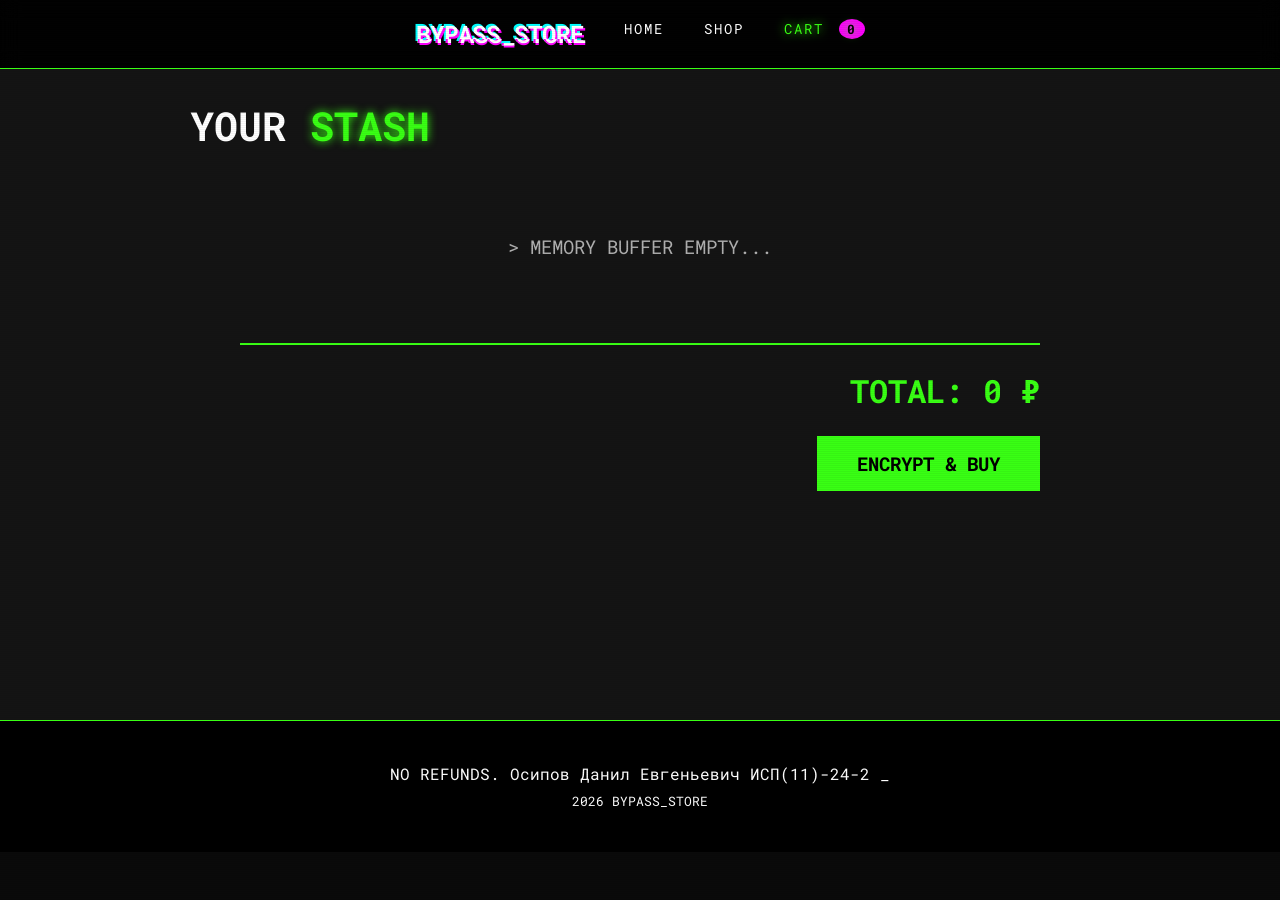
<file: cart.html>
<!DOCTYPE html>
<html lang="ru">
<head>
    <meta charset="UTF-8">
    <meta name="viewport" content="width=device-width, initial-scale=1.0">
    <title>BYPASS_STORE | CART</title>
    <link href="https://fonts.googleapis.com/css2?family=Roboto+Mono:wght@400;700&family=VT323&display=swap" rel="stylesheet">
    <link rel="stylesheet" href="style.css">
</head>
<body>
    <div class="overlay"></div>

    <nav class="navbar">
        <ul>
            <h1 class="glitch" data-text="BYPASS_STORE">BYPASS_STORE</h1>

            <li><a href="index.html">HOME</a></li>
            <li><a href="shop.html">SHOP</a></li>
            <li><a href="cart.html" class="active cart-link">
                CART <span class="cart-count" id="cartCount">0</span>
            </a></li>
        </ul>
    </nav>

    <section class="cart-section" style="padding-top: 100px; min-height: 80vh;">
        <div class="container">
            <h2 class="section-title">YOUR <span class="highlight">STASH</span></h2>
            
            <div id="cartItems" class="cart-items">
                <!-- Сюда JS вставит товары -->
            </div>

            <div class="cart-total">
                <h3>TOTAL: <span id="cartTotal">0</span> ₽</h3>
                <button class="btn-checkout" onclick="checkout()">ENCRYPT & BUY</button>
            </div>
        </div>
    </section>

    <footer>
        <p>NO REFUNDS. Осипов Данил Евгеньевич ИСП(11)-24-2 <span class="blink">_</span></p>
        <small>2026 BYPASS_STORE</small>
    </footer>

    <script src="script.js"></script>
</body>
</html>
</file>
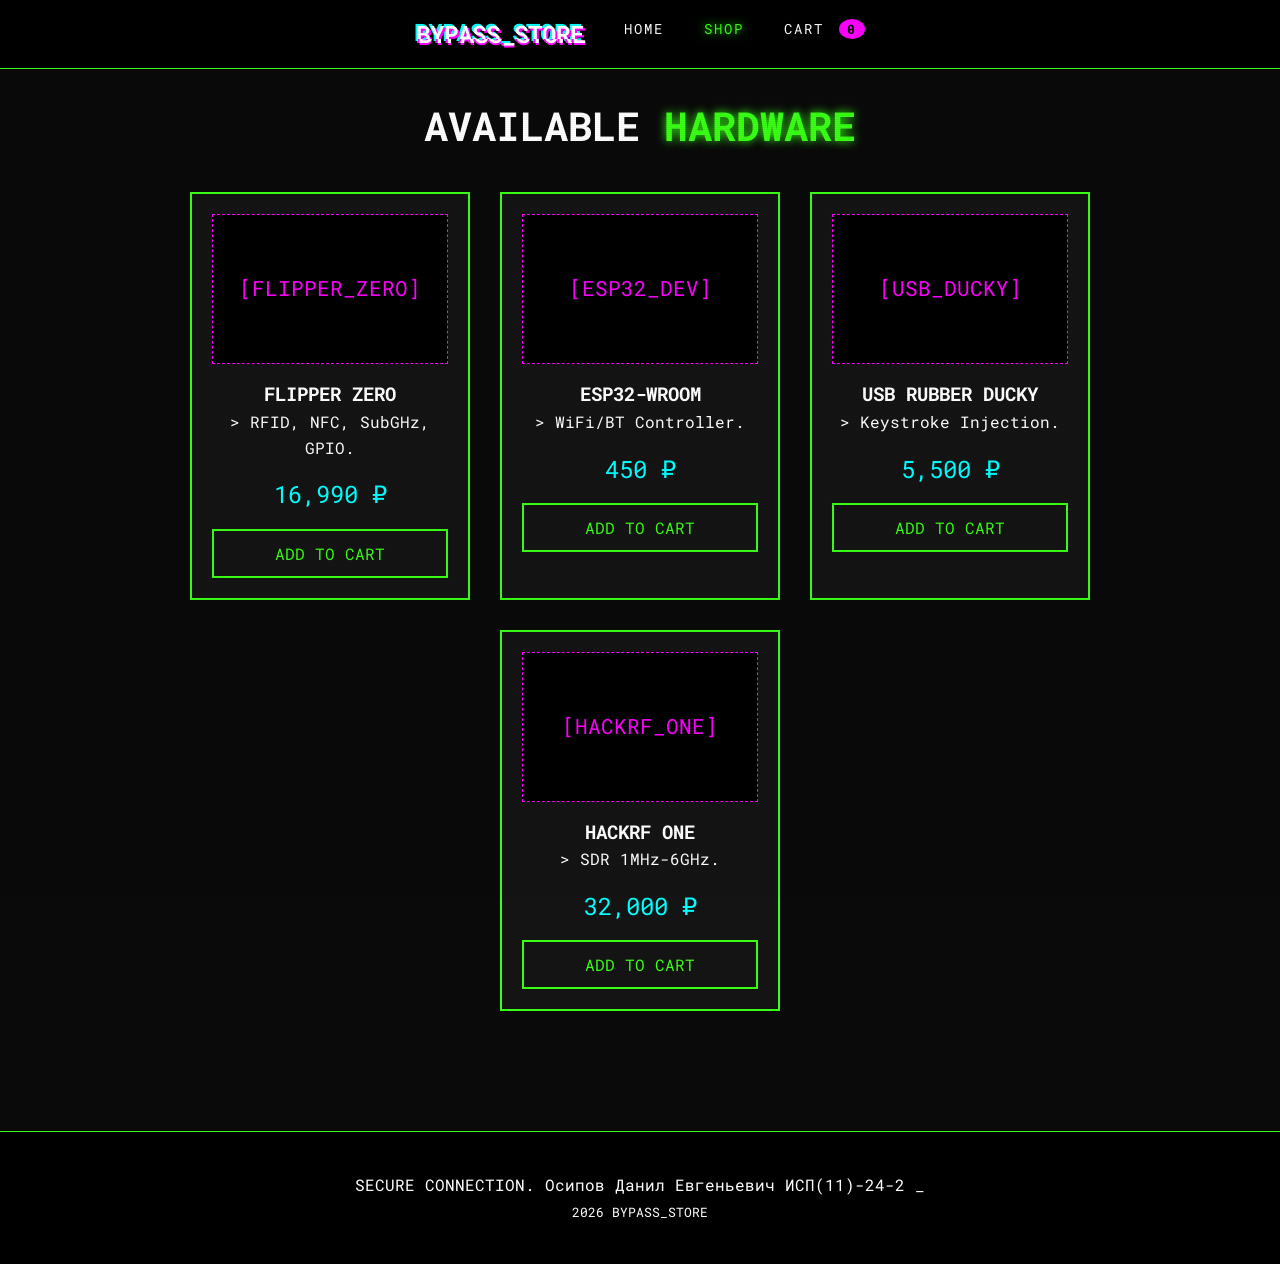
<file: shop.html>
<!DOCTYPE html>
<html lang="ru">
<head>
    <meta charset="UTF-8">
    <meta name="viewport" content="width=device-width, initial-scale=1.0">
    <title>BYPASS_STORE | SHOP</title>
    <link href="https://fonts.googleapis.com/css2?family=Roboto+Mono:wght@400;700&family=VT323&display=swap" rel="stylesheet">
    <link rel="stylesheet" href="style.css">
</head>
<body>
    <div class="overlay"></div>

    <nav class="navbar">
        <ul>
             <h1 class="glitch" data-text="BYPASS_STORE">BYPASS_STORE</h1>

            <li><a href="index.html">HOME</a></li>
            <li><a href="shop.html" class="active">SHOP</a></li>
            <li><a href="cart.html" class="cart-link">
                CART <span class="cart-count" id="cartCount">0</span>
            </a></li>
        </ul>
    </nav>

    <section class="shop-section" style="padding-top: 100px; min-height: 80vh;">
        <div class="container">
            <h2 class="section-title">AVAILABLE <span class="highlight">HARDWARE</span></h2>
            <div class="products-grid">
                
                <!-- Товар 1 -->
                <div class="card">
                    <div class="card-image">[FLIPPER_ZERO]</div>
                    <h3>FLIPPER ZERO</h3>
                    <p>> RFID, NFC, SubGHz, GPIO.</p>
                    <div class="price">16,990 ₽</div>
                    <button class="btn-buy" onclick="addToCart('Flipper Zero', 16990)">ADD TO CART</button>
                </div>

                <!-- Товар 2 -->
                <div class="card">
                    <div class="card-image">[ESP32_DEV]</div>
                    <h3>ESP32-WROOM</h3>
                    <p>> WiFi/BT Controller.</p>
                    <div class="price">450 ₽</div>
                    <button class="btn-buy" onclick="addToCart('ESP32-WROOM-32', 450)">ADD TO CART</button>
                </div>

                <!-- Товар 3 -->
                <div class="card">
                    <div class="card-image">[USB_DUCKY]</div>
                    <h3>USB RUBBER DUCKY</h3>
                    <p>> Keystroke Injection.</p>
                    <div class="price">5,500 ₽</div>
                    <button class="btn-buy" onclick="addToCart('USB Rubber Ducky', 5500)">ADD TO CART</button>
                </div>

                <!-- Товар 4 -->
                <div class="card">
                    <div class="card-image">[HACKRF_ONE]</div>
                    <h3>HACKRF ONE</h3>
                    <p>> SDR 1MHz-6GHz.</p>
                    <div class="price">32,000 ₽</div>
                    <button class="btn-buy" onclick="addToCart('HackRF One', 32000)">ADD TO CART</button>
                </div>

            </div>
        </div>
    </section>

    <footer>
        <p>SECURE CONNECTION. Осипов Данил Евгеньевич ИСП(11)-24-2 <span class="blink">_</span></p>
        <small>2026 BYPASS_STORE</small>
    </footer>

    <script src="script.js"></script>
</body>
</html>
</file>
<file: style.css>
:root {
    --neon-green: #39ff14;
    --neon-cyan: #00ffff;
    --neon-pink: #ff00ff;
    --bg-dark: #0a0a0a;
    --bg-section: #141414;
    --text-gray: #b0b0b0;
}
html {
    scroll-behavior: smooth;
}

* {
    margin: 0;
    padding: 0;
    box-sizing: border-box;
}

body {
    background-color: var(--bg-dark);
    color: #fff;
    font-family: 'Roboto Mono', monospace;
    overflow-x: hidden;
    line-height: 1.6;
}
#matrixCanvas {
    position: absolute;
    top: 0;
    left: 0;
    width: 100%;
    height: 100%;
    z-index: 0;
    opacity: 0.15;
}

.logo-container {
    position: relative;
    z-index: 2;
}

.scroll-indicator {
    position: absolute;
    bottom: 30px;
    z-index: 2;
    color: var(--neon-green);
    animation: bounce 2s infinite;
}

/* Эффект старого монитора */
.overlay {
    position: fixed;
    top: 0;
    left: 0;
    width: 100%;
    height: 100%;
    background: repeating-linear-gradient(
        0deg,
        rgba(0, 0, 0, 0.15),
        rgba(0, 0, 0, 0.15) 1px,
        transparent 1px,
        transparent 2px
    );
    pointer-events: none;
    z-index: 1000;
    opacity: 0.3;
}

/* НАВИГАЦИЯ */
.navbar {
    position: fixed;
    top: 0;
    width: 100%;
    background: rgba(0, 0, 0, 0.9);
    backdrop-filter: blur(10px);
    padding: 15px 0;
    z-index: 999;
    border-bottom: 1px solid var(--neon-green);
}

.navbar ul {
    display: flex;
    justify-content: center;
    gap: 40px;
    list-style: none;
}

.navbar a {
    color: #fff;
    text-decoration: none;
    font-size: 0.9rem;
    letter-spacing: 2px;
    transition: 0.3s;
}

.navbar a:hover,
.navbar a.active {
    color: var(--neon-green);
    text-shadow: 0 0 10px var(--neon-green);
}

/* HERO SECTION */
.hero {
    height: 100vh;
    display: flex;
    flex-direction: column;
    justify-content: center;
    align-items: center;
    /* Убрали строку с background-image и linear-gradient */
    background-color: #000; /* Просто черный фон */
    text-align: center;
    position: relative;
    overflow: hidden; /* Чтобы матрица не вылезала за пределы */
}

.ascii-logo {
    color: var(--neon-green);
    font-size: 0.5rem;
    line-height: 0.8;
    animation: flicker 3s infinite;
}

@keyframes flicker {
    0%, 100% { opacity: 1; }
    50% { opacity: 0.8; }
}

.hero h1 {
    font-size: 2.5rem;
    margin: 20px 0;
    letter-spacing: 3px;
}

.tagline {
    font-size: 1.2rem;
    color: var(--neon-green);
    letter-spacing: 2px;
}

.scroll-indicator {
    position: absolute;
    bottom: 30px;
    color: var(--neon-green);
    animation: bounce 2s infinite;
}

@keyframes bounce {
    0%, 100% { transform: translateY(0); }
    50% { transform: translateY(-10px); }
}

/* ГЛИТЧ ЭФФЕКТ */
.glitch {
    position: relative;
    color: #fff;
    text-shadow: 
        2px 2px var(--neon-pink),
        -2px -2px var(--neon-cyan);
}

.glitch::before,
.glitch::after {
    content: attr(data-text);
    position: absolute;
    top: 0;
    left: 0;
    width: 100%;
    height: 100%;
}

.glitch::before {
    left: 2px;
    text-shadow: -2px 0 var(--neon-pink);
    clip: rect(24px, 9999px, 90px, 0);
    animation: glitch-anim 3s infinite linear alternate-reverse;
}

.glitch::after {
    left: -2px;
    text-shadow: -2px 0 var(--neon-cyan);
    clip: rect(85px, 9999px, 140px, 0);
    animation: glitch-anim 2s infinite linear alternate-reverse;
}

@keyframes glitch-anim {
    0% { clip: rect(14px, 9999px, 127px, 0); }
    20% { clip: rect(65px, 9999px, 55px, 0); }
    40% { clip: rect(23px, 9999px, 88px, 0); }
    60% { clip: rect(98px, 9999px, 10px, 0); }
    80% { clip: rect(4px, 9999px, 112px, 0); }
    100% { clip: rect(83px, 9999px, 34px, 0); }
}

/* СЕКЦИИ */
.section-dark {
    background: var(--bg-section);
    padding: 100px 20px;
    text-align: center;
}

.container {
    max-width: 900px;
    margin: 0 auto;
}

.section-title {
    font-size: 2.5rem;
    margin-bottom: 20px;
    line-height: 1.3;
}

.highlight {
    color: var(--neon-green);
    text-shadow: 0 0 10px var(--neon-green);
}

.section-text {
    font-size: 1.1rem;
    color: var(--text-gray);
    line-height: 1.8;
}

/* ВИДЕО СЕКЦИЯ */
.video-section {
    height: 60vh;
    background: #000;
    display: flex;
    justify-content: center;
    align-items: center;
    position: relative;
}

.video-placeholder {
    text-align: center;
    color: #fff;
    border: 2px solid var(--neon-green);
    padding: 40px;
    background: rgba(0,0,0,0.8);
}

.play-button {
    font-size: 4rem;
    color: var(--neon-green);
    cursor: pointer;
    transition: 0.3s;
}

.play-button:hover {
    transform: scale(1.2);
    text-shadow: 0 0 20px var(--neon-green);
}

/* МАГАЗИН */
.shop-section {
    background: var(--bg-dark);
    padding: 80px 20px;
    text-align: center;
}

.products-grid {
    display: flex;
    justify-content: center;
    gap: 30px;
    flex-wrap: wrap;
    margin: 40px 0;
}

.card {
    border: 2px solid var(--neon-green);
    background: var(--bg-section);
    padding: 20px;
    width: 280px;
    transition: 0.3s;
}

.card:hover {
    transform: translateY(-10px);
    box-shadow: 0 0 30px var(--neon-green);
}

.card-image {
    height: 150px;
    background: #000;
    color: var(--neon-pink);
    display: flex;
    align-items: center;
    justify-content: center;
    font-size: 1.3rem;
    border: 1px dashed var(--neon-pink);
    margin-bottom: 15px;
}

.price {
    font-size: 1.5rem;
    color: var(--neon-cyan);
    margin: 15px 0;
}

.btn-buy {
    background: transparent;
    border: 2px solid var(--neon-green);
    color: var(--neon-green);
    padding: 12px 30px;
    font-family: 'Roboto Mono', monospace;
    font-size: 1rem;
    cursor: pointer;
    width: 100%;
    text-transform: uppercase;
    transition: 0.3s;
}

.btn-buy:hover {
    background: var(--neon-green);
    color: #000;
}

.balance-display {
    font-size: 1.5rem;
    color: var(--neon-cyan);
    margin-top: 40px;
}

/* УЧАСТНИКИ */
.members-grid {
    display: grid;
    grid-template-columns: 1fr 1fr;
    gap: 40px;
    max-width: 1200px;
    margin: 0 auto;
    padding: 0 20px;
}

.member-image {
    height: 400px;
    background: #000;
    border: 2px solid var(--neon-green);
    display: flex;
    align-items: center;
    justify-content: center;
    color: var(--neon-pink);
}

.member-list {
    list-style: none;
    text-align: left;
    font-size: 1.3rem;
    line-height: 2.5;
}

.member-list li {
    border-bottom: 1px solid #333;
    padding: 10px 0;
}

/* FOOTER */
footer {
    background: #000;
    text-align: center;
    padding: 40px 20px;
    border-top: 1px solid var(--neon-green);
}

.footer-links {
    margin: 20px 0;
}

.footer-links a {
    color: var(--text-gray);
    text-decoration: none;
    margin: 0 10px;
}

.footer-links a:hover {
    color: var(--neon-green);
}

.blink {
    animation: blink 1s infinite;
}

@keyframes blink {
    50% { opacity: 0; }
}

/* АДАПТИВНОСТЬ */
@media (max-width: 768px) {
    .members-grid {
        grid-template-columns: 1fr;
    }
    
    .navbar ul {
        gap: 15px;
        font-size: 0.7rem;
    }
    
    .section-title {
        font-size: 1.8rem;
    }
}
/* ... (Весь предыдущий CSS остается) ... */

/* ВИДЕО СЕКЦИЯ - ПОЛНОЭКРАННАЯ */
.video-section {
    height: 100vh;
    width: 100%;
    background: #000;
    position: relative;
    overflow: hidden;
}
/* ВИДЕО СЕКЦИЯ - АВТОПЛЕЙ БЕЗ КОНТРОЛОВ */
.video-section {
    height: 100vh;
    width: 100%;
    position: relative;
    overflow: hidden;
    background: #000;
}

.background-video {
    position: absolute;
    top: 50%;
    left: 50%;
    min-width: 100%;
    min-height: 100%;
    width: auto;
    height: auto;
    transform: translate(-50%, -50%);
    object-fit: cover;
    pointer-events: none; /* Отключаем клики по видео */
    filter: brightness(0.7); /* Немного затемняем для читаемости текста */
}

/* Текст поверх видео */
.video-overlay-text {
    position: absolute;
    top: 50%;
    left: 50%;
    transform: translate(-50%, -50%);
    z-index: 2;
    text-align: center;
    color: #fff;
}

.video-overlay-text h2 {
    font-size: 3rem;
    margin-bottom: 20px;
    text-shadow: 0 0 20px var(--neon-green);
}

.video-overlay-text p {
    font-size: 1.5rem;
    color: var(--neon-green);
    letter-spacing: 3px;
}


/* КОРЗИНА */
.cart-section {
    background: var(--bg-section);
    padding: 80px 20px;
    min-height: 50vh;
}

.cart-items {
    max-width: 800px;
    margin: 40px auto;
}

.empty-cart {
    text-align: center;
    color: var(--text-gray);
    font-size: 1.2rem;
    padding: 40px;
}

.cart-item {
    background: var(--bg-dark);
    border: 1px solid var(--neon-green);
    padding: 20px;
    margin-bottom: 15px;
    display: flex;
    justify-content: space-between;
    align-items: center;
}

.cart-item-info {
    flex: 1;
}

.cart-item-info h4 {
    color: var(--neon-green);
    font-size: 1.3rem;
    margin-bottom: 5px;
}

.cart-item-price {
    color: var(--neon-cyan);
    font-size: 1.5rem;
    margin-right: 20px;
}

.btn-remove {
    background: transparent;
    border: 2px solid var(--neon-pink);
    color: var(--neon-pink);
    padding: 8px 20px;
    font-family: 'Roboto Mono', monospace;
    cursor: pointer;
    transition: 0.3s;
}

.btn-remove:hover {
    background: var(--neon-pink);
    color: #000;
}

.cart-total {
    max-width: 800px;
    margin: 40px auto;
    text-align: right;
    border-top: 2px solid var(--neon-green);
    padding-top: 20px;
}

.cart-total h3 {
    font-size: 2rem;
    color: var(--neon-green);
    margin-bottom: 20px;
}

.btn-checkout {
    background: var(--neon-green);
    border: none;
    color: #000;
    padding: 15px 40px;
    font-family: 'Roboto Mono', monospace;
    font-size: 1.2rem;
    cursor: pointer;
    text-transform: uppercase;
    font-weight: bold;
    transition: 0.3s;
}

.btn-checkout:hover {
    background: var(--neon-cyan);
    box-shadow: 0 0 20px var(--neon-cyan);
}

.btn-checkout:disabled {
    background: #333;
    color: #666;
    cursor: not-allowed;
}

/* Счетчик корзины в навигации */
.cart-count {
    background: var(--neon-pink);
    color: #000;
    border-radius: 50%;
    padding: 2px 8px;
    font-size: 0.8rem;
    margin-left: 5px;
    font-weight: bold;
}

/* АДАПТИВНОСТЬ ДЛЯ КОРЗИНЫ */
@media (max-width: 768px) {
    .cart-item {
        flex-direction: column;
        align-items: flex-start;
        gap: 15px;
    }
    
    .cart-item-price {
        margin-right: 0;
    }
    
    .cart-total {
        text-align: center;
    }
}
/* === ДОПОЛНИТЕЛЬНЫЕ СТИЛИ ДЛЯ БЛОКА "ЧТО ТАКОЕ BYPASS_STORE" === */

.store-info {
    /* Добавляем тонкие рамки сверху и снизу для отделения от других секций */
    border-top: 1px solid #1a1a1a;
    border-bottom: 1px solid #1a1a1a;
}

.feature-list {
    list-style: none; /* Убираем стандартные точки */
    text-align: left;
    margin: 30px auto;
    max-width: 800px;
    padding: 0 20px;
}

.feature-list li {
    color: var(--text-gray);
    font-size: 1.1rem;
    margin-bottom: 15px;
    position: relative;
    padding-left: 30px;
    transition: 0.3s;
}

/* Кастомные терминальные маркеры списка */
.feature-list li::before {
    content: '>';
    position: absolute;
    left: 0;
    color: var(--neon-cyan);
    font-weight: bold;
    font-family: 'VT323', monospace;
    font-size: 1.5rem;
    line-height: 1;
}

/* Эффект наведения: текст белеет и немного сдвигается вправо */
.feature-list li:hover {
    color: #fff;
    transform: translateX(10px);
}

.warning-text {
    color: var(--neon-pink);
    margin-top: 40px;
    border: 1px dashed var(--neon-pink);
    padding: 15px;
    display: inline-block;
    background: rgba(255, 0, 255, 0.05); /* Легкий розовый фон */
    text-shadow: 0 0 5px rgba(255, 0, 255, 0.5);
}
</file>
